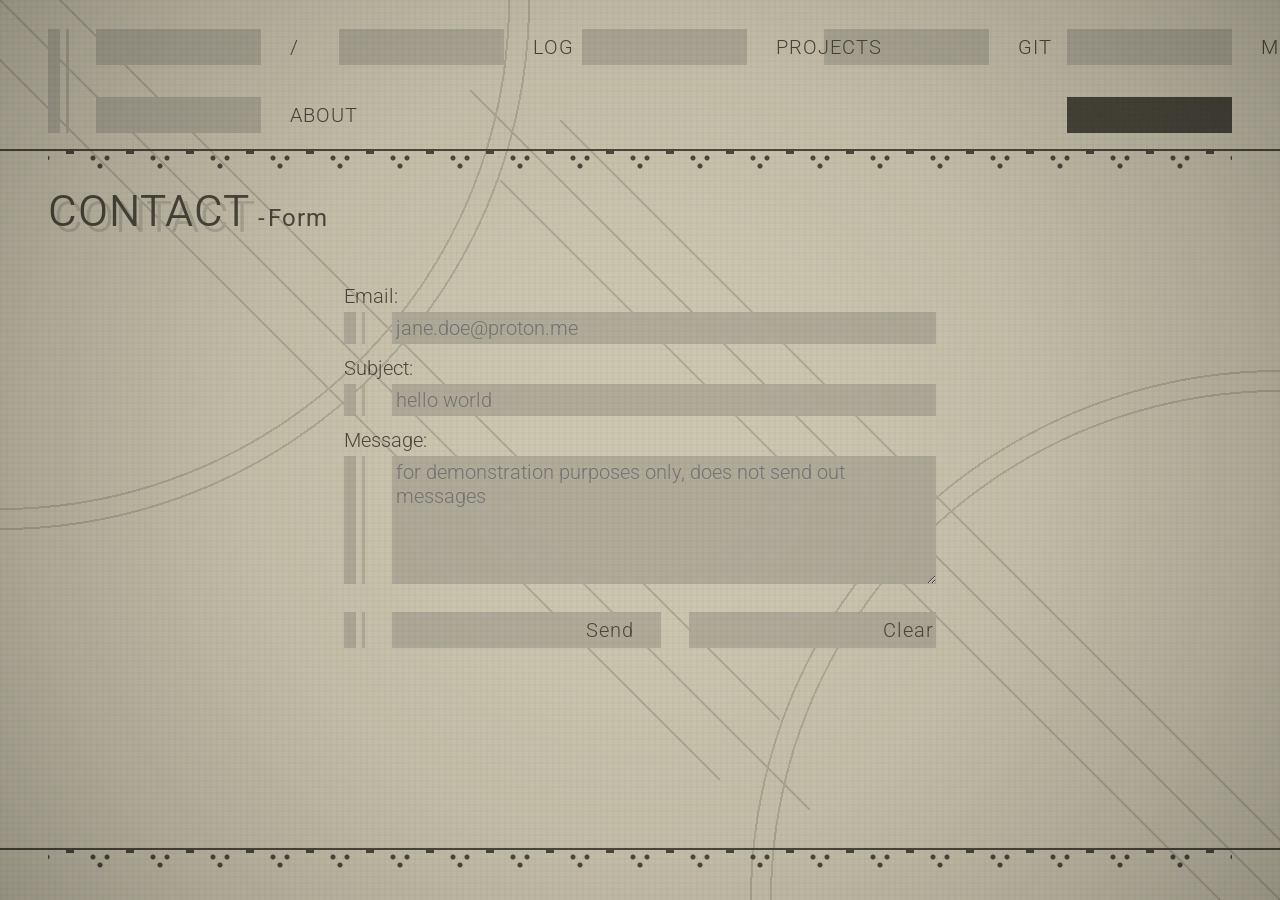
<file: contact.html>
<!DOCTYPE html>
<html lang="en">

<head>
    <meta charset="UTF-8">
    <meta name="author" content="Michael Wong">
    <meta name="description" content="CSS Practice Project">
    <meta name="viewport" content="width=device-width, initial-scale=1.0">
    <title>CSS Practice Project</title>
    <link rel="stylesheet" href="style.css" type="text/css">
    <link href="https://fonts.googleapis.com/icon?family=Material+Icons" rel="stylesheet">
</head>

<body>
    <header>
        <nav class="decorative-bar">
            <ul>
                <li><a href="./" class="fx clickable"><i class="material-icons">square</i>/</a></li>
                <li><a href="./log.html" class="fx clickable"><i class="material-icons">square</i>Log</a></li>
                <li><a href="./projects.html" class="fx clickable"><i class="material-icons">square</i>Projects</a></li>
                <li><a href="./git.html" class="fx clickable"><i class="material-icons">square</i>Git</a></li>
                <li><a href="./minigame.html" class="fx clickable"><i class="material-icons">square</i>Minigame</a></li>
                <li><a href="./about.html" class="fx clickable"><i class="material-icons">square</i>About</a></li>
                <li><a href="./contact.html" class="current-page clickable"><i class="material-icons">square</i>Contact</a></li>
            </ul>
        </nav>
    </header>
    <div class="decorative-rule-line">
        <div class="decorative-rule-dots"></div>
    </div>
    <main>
        <hgroup>
            <h1>Contact</h1>
            <p>Form</p>
        </hgroup>
        <form action="https://httpbin.org/post" method="post" class="contact-form">
            <div class="form-row"><label for="email">Email:</label>
                <div class="decorative-bar"><input type="text" id="email" name="email" placeholder="jane.doe@proton.me" required></div>
            </div>
            <div class="form-row"><label for="subject">Subject:</label>
                <div class="decorative-bar"><input type="text" id="subject" name="subject" placeholder="hello world" required></div>
            </div>
            <div class="form-row"><label for="message">Message:</label>
                <div class="decorative-bar"><textarea id="message" name="message" rows="5" col="15" placeholder="for demonstration purposes only, does not send out messages" required></textarea></div>
            </div>
            <div class="form-button-row">
                <div class="decorative-bar">
                    <button type="submit" class="fx clickable"><i class="material-icons">square</i> Send</button>
                </div>
                <button type="reset" class="fx clickable"><i class="material-icons">square</i> Clear</button>
            </div>
        </form>
    </main>
    <footer>
        <div class="decorative-rule-line">
            <div class="decorative-rule-dots"></div>
        </div>
    </footer>
</body>
</file>
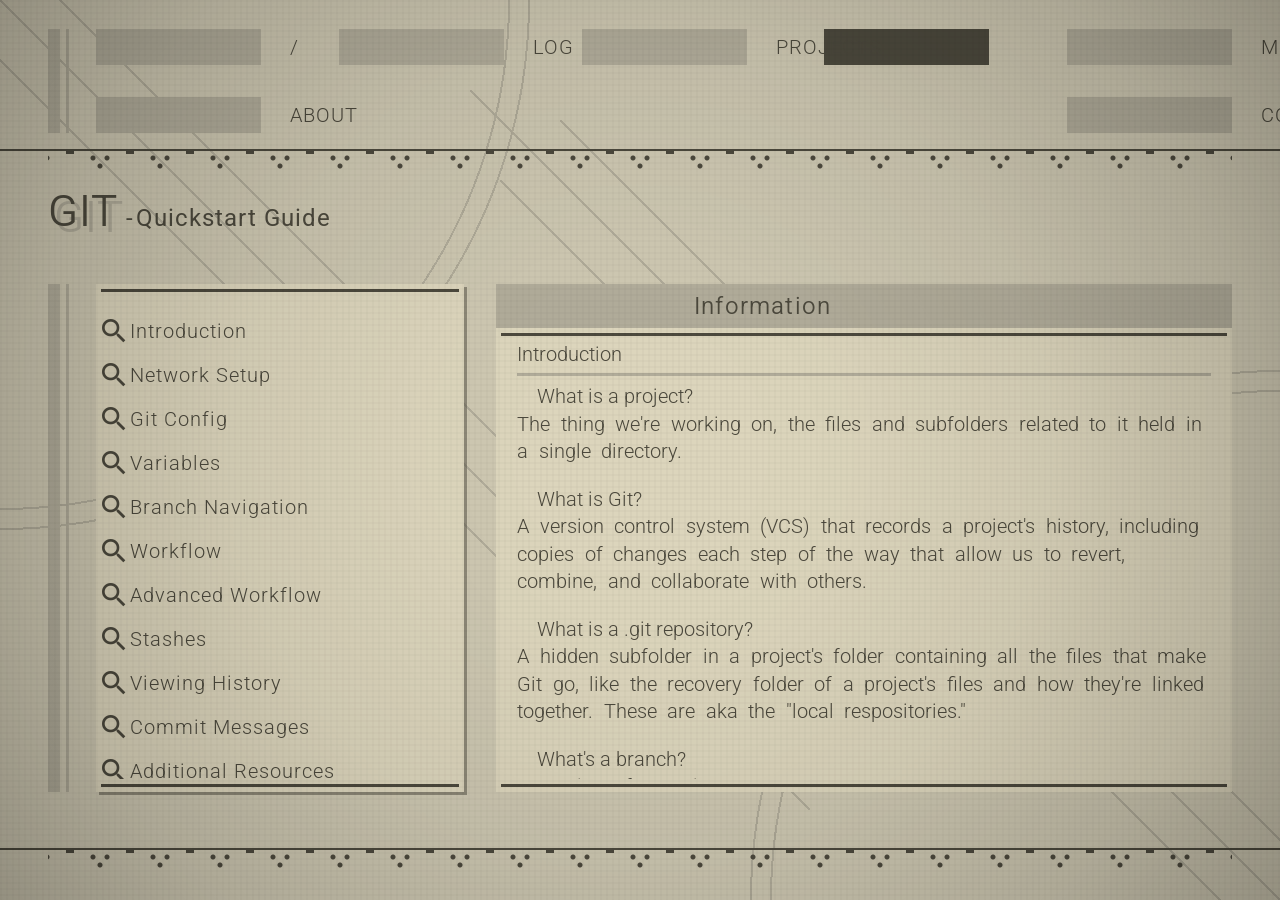
<file: git.html>
<!DOCTYPE html>
<html lang="en">

<head>
    <meta charset="UTF-8">
    <meta name="author" content="Michael Wong">
    <meta name="description" content="CSS Practice Project">
    <meta name="viewport" content="width=device-width, initial-scale=1.0">
    <title>CSS Practice Project</title>
    <link rel="stylesheet" href="style.css" type="text/css">
    <link href="https://fonts.googleapis.com/icon?family=Material+Icons" rel="stylesheet">
</head>

<body>
    <header>
        <nav class="decorative-bar">
            <ul>
                <li><a href="./" class="fx clickable"><i class="material-icons">square</i>/</a></li>
                <li><a href="./log.html" class="fx clickable"><i class="material-icons">square</i>Log</a></li>
                <li><a href="./projects.html" class="fx clickable"><i class="material-icons">square</i>Projects</a></li>
                <li><a href="./git.html" class="current-page clickable"><i class="material-icons">square</i>Git</a></li>
                <li><a href="./minigame.html" class="fx clickable"><i class="material-icons">square</i>Minigame</a></li>
                <li><a href="./about.html" class="fx clickable"><i class="material-icons">square</i>About</a></li>
                <li><a href="./contact.html" class="fx clickable"><i class="material-icons">square</i>Contact</a></li>
            </ul>
        </nav>
    </header>
    <div class="decorative-rule-line">
        <div class="decorative-rule-dots"></div>
    </div>
    <main>
        <hgroup>
            <h1>Git</h1>
            <p>Quickstart Guide</p>
        </hgroup>
        <div class="column-layout-one-two decorative-bar">
            <section class="column-left column-shadow content-frame">
                <ul class="content-list">
                    <li><a href="#intro" class="fx clickable"><i class="material-icons">search</i> Introduction</a></li>
                    <li><a href="#network" class="fx clickable"><i class="material-icons">search</i> Network Setup</a></li>
                    <li><a href="#config" class="fx clickable"><i class="material-icons">search</i> Git Config</a></li>
                    <li><a href="#variables" class="fx clickable"><i class="material-icons">search</i> Variables</a></li>
                    <li><a href="#navigation" class="fx clickable"><i class="material-icons">search</i> Branch Navigation</a></li>
                    <li><a href="#workflow" class="fx clickable"><i class="material-icons">search</i> Workflow</a></li>
                    <li><a href="#advworkflow" class="fx clickable"><i class="material-icons">search</i> Advanced Workflow</a></li>
                    <li><a href="#stash" class="fx clickable"><i class="material-icons">search</i> Stashes</a></li>
                    <li><a href="#history" class="fx clickable"><i class="material-icons">search</i> Viewing History</a></li>
                    <li><a href="#commits" class="fx clickable"><i class="material-icons">search</i> Commit Messages</a></li>
                    <li><a href="#resources" class="fx clickable"><i class="material-icons">search</i> Additional Resources</a></li>
                </ul>
            </section>
            <section class="column-right">
                <div class="content-title-bar">
                    <i class="material-icons">square</i>
                    <h2>Information</h2>
                </div>
                <div class="content-frame">
                    <div class="content">
                        <article>
                            <h3 id="intro">Introduction</h3>
                            <dl>
                                <dt>What is a project?</dt>
                                <dd>The thing we're working on, the files and subfolders related to it held in a single directory.</dd>
                                <dt>What is Git?</dt>
                                <dd>A version control system (VCS) that records a project's history, including copies of changes each step of the way that allow us to revert, combine, and collaborate with others.</dd>
                                <dt>What is a .git repository?</dt>
                                <dd>A hidden subfolder in a project's folder containing all the files that make Git go, like the recovery folder of a project's files and how they're linked together. These are aka the "local respositories."</dd>
                                <dt>What's a branch?</dt>
                                <dd>A version of a project.</dd>
                                <dt>What's a commit?</dt>
                                <dd>A version of a branch, like a save point in the project.</dd>
                                <dt>What are the 4 different states of a file?</dt>
                                <dd>
                                    <ul>
                                        <li>Committed - These files are part of the current commit ("save point") of the current branch ("project version").</li>
                                        <li>Staged - These files are ready to be added to the next commit of the current branch.</li>
                                        <li>Edited - These files have been saved with edits on the computer but need to be restaged for the edits to be included in the next commit.</li>
                                        <li>Untracked - These files are ignored and will be removed from the next commits.</li>
                                    </ul>
                                </dd>
                                <dt>What is the working directory?</dt>
                                <dd>The project folder, who content change based on the commit we're looking at.</dd>
                                <dt>What is branching?</dt>
                                <dd>Making a copy of a branch from its very beginning, all the way up to a specific commit (the "base"). This way, we can work on a feature without touching the main branch.</dd>
                                <dt>What is merging?</dt>
                                <dd>Taking changes from another branch and combining them into the branch we're currently on. This way, we can update a branch only when something on the other branch is ready.</dd>
                                <dt>What is rebasing?</dt>
                                <dd>Changing the commit that we originally branched from to another one. This way, we can update our branch with changes on the other branch without twisting merges.</dd>
                                <dt>What is Github?</dt>
                                <dd>A cloud service for remote repositories, where we can backup our local repositories. Services like this (Github, GitLab, Bitbucket, etc.) also allow us to backup our work and collaborate with others on the same projects at the same time.</dd>
                                <dt>What is fetching?</dt>
                                <dd>Downloading a remote branch to update the branch, but don't update any files by merging any changes. This allows us to see if there are any changes first without affecting our files, so we can decide which and if we want to merge later.</dd>
                                <dt>What is pulling?</dt>
                                <dd>Fetching, but merge all changes. If there are conflicts between local's edits and remote's changes, immediately start the process of resolving them one by one.</dd>
                                <dt>What is pushing?</dt>
                                <dd>Uploading from local to remote and update remote.</dd>
                                <dt>What is a pull request?</dt>
                                <dd>A request to pull changes into a branch on the remote repository, or "please pull my changes into your branch." They're similar to how we implicitly allow pulls from remote branches into our local branches.</dd>
                                <dt>What is a fork?</dt>
                                <dd>A remote repository that's a replica of a different remote repository. Different owners but same structure, they allow merging between forks (i.e., pulls and pull requests).</dd>
                            </dl>
                        </article>
                        <article>
                            <h3 id="network">Network Setup</h3>
                            <dl>
                                <dt><code>ssh-keygen -t ed25519</code></dt>
                                <dd>Generate an SSH key pair of type ed25519. This asymmetric encryption allows you to securely communicate with GitHub.</dd>
                                <dt><code>cat ~/.ssh/id_ed25519.pub</code></dt>
                                <dd>Print the public key <code>id_ed25519.pub</code>, if it exists.</dd>
                                <dt><code>ls ~/.ssh/id_ed25519</code></dt>
                                <dd>List the private key <code>id_ed25519</code>, if it exists. You don't need to know what it is, just that it should be there. Anyone who gets a hold of this has full access to anything that trust it via the public key, so keep it secret.</dd>
                                <dt><code>ssh -T -p 22 git@github.com</code></dt>
                                <dd>Test if SSH can connect to github via port 22, the default port for SSH</dd>
                                <dt><code>ssh -T -p 443 git@ssh.github.com</code></dt>
                                <dd>Test if SSH can connect to github via port 443, the default port for HTTPS (for when port 22 is blocked, common on public wifi networks)</dd>
                                <dt><code>~/.ssh/config</code></dt>
                                <dd>file for assigning default ports used to connect with hosts</dd>
                            </dl>
                        </article>
                        <article>
                            <h3 id="config">Git Config</h3>
                            <dl>
                                <dt><code>git init</code></dt>
                                <dd>initalize a local git repository in the current directory</dd>
                                <dt><code>~/.gitconfig</code></dt>
                                <dd>user-level file storing the git config settings below:</dd>
                                <dt><code>git config --global user.name <em>name</em></code></dt>
                                <dd>set the default name for the user on commits to <code><em>name</em></code></dd>
                                <dt><code>git config --global user.email <em>email</em></code></dt>
                                <dd>set the default email for the user on commits to <code><em>email</em></code></dd>
                                <dt><code>git config --global init.defaultBranch <em>main</em></code></dt>
                                <dd>set the default name of new git projects to <code><em>main</em></code></dd>
                                <dt><code>~/.gitignore_global</code></dt>
                                <dd>file used to store the names of files to exclude from the repository
                                    <ul>
                                        <li>(MacOS) <code>echo <em>.DS_Store</em> >> ~/.gitignore_global</code> will write <code><em>.DS_Store</em></code> to the file</li>
                                        <li>(Windows) <code>echo <em>Thumbs.db</em> >> ~/.gitignore_global</code> will write <code><em>Thumbs.db</em></code> to the file</li>
                                    </ul>
                                </dd>
                                <dt><code>git config --global core.excludesfile <em>~/.gitignore_global</em></code></dt>
                                <dd>exclude <code><em>~/.gitignore_global</em></code> and files listed within it from being tracked</dd>
                                <dt><code>git config --global core.editor "<em>code --wait</em>"</code></dt>
                                <dd>set the default text editor to VS Code</dd>
                                <dt><code>git remote add <em>alias</em> <em>remoteurl</em></code></dt>
                                <dd>start tracking <code><em>remoteurl</em></code> named <code><em>alias</em></code> as a remote repository for the local repo</dd>
                                <dt><code>git remote remove <em>alias</em></code></dt>
                                <dd>stop tracking <code><em>alias</em></code> as a remote repo for the local repo</dd>
                                <dt><code>git remote</code></dt>
                                <dd>list the aliases of the remote repos tracked by the local repo (add <code>-v</code> for <code>--verbose</code> to list URLs with aliases)</dd>
                            </dl>
                        </article>
                        <article>
                            <h3 id="variables">Variables</h3>
                            <dl>
                                <dt>commit IDs</dt>
                                <dd>a 40-digit hexadecimal value, but can be referenced using any number of digits (usually 7) as long as they are unambiguous</dd>
                                <dt><code>HEAD</code></dt>
                                <dd>pointer to the current commit, switches the files available in the working directory</dd>
                                <dt><code>HEAD~n</code></dt>
                                <dd>pointer to the nth previous commit of the current branch</dd>
                                <dt>"detached head"</dt>
                                <dd>warning, <code>HEAD</code> points to a commit that isn't a branch tip, some actions are restricted from this location</dd>
                                <dt>branch name</dt>
                                <dd>an alias for the branch tip, its most recent commit</dd>
                                <dt>remote repository name</dt>
                                <dd>an alias for the remote repo's URL, does not have to match the repo's actual name</dd>
                                <dt>"remotealias/remotebranch"</dt>
                                <dd>the fetched copy of the remote alias and remote branch</dd>
                                <dt>"origin"</dt>
                                <dd>often the alias given to the remote repository</dd>
                                <dt>"main"</dt>
                                <dd>often the name of the main branch, synonymous with and previously known as the "master" branch</dd>
                            </dl>
                        </article>
                        <article>
                            <h3 id="navigation">Branch Navigation</h3>
                            <dl>
                                <dt><code>git switch <em>branchname/commitid</em></code></dt>
                                <dd>move <code>HEAD</code> to <code><em>branchname</em></code>'s tip or to a specific <em>commitid</em></code></code></dd>

                                <dt><code>git switch -c <em>branchname</em></code></dt>
                                <dd>create a branch called <code><em>branchname</em></code> and switch <code>HEAD</code> to it (edited files both staged and not yet staged will follow <code>HEAD</code> to the new branch)</dd>

                                <dt><code>git branch</code></dt>
                                <dd>show list of local branches</dd>

                                <dt><code>git branch -r</code></dt>
                                <dd>show list of remote branches (<code>-r</code> for <code>--remote</code>)</dd>

                                <dt><code>git branch --all</code></dt>
                                <dd>show list of all branches, local and remote</dd>

                                <dt><code>git branch <em>branchname</em></code></dt>
                                <dd>create a branch called <code><em>branchname</em></code>, but do not switch to it</dd>

                                <dt><code>git branch -d <em>branchname</em></code></dt>
                                <dd>delete <code><em>branchname</em></code> (<code>-d</code> for <code>--delete</code>)</dd>

                                <dt><code>git branch -D <em>branchname</em></code></dt>
                                <dd>delete <code><em>branchname</em></code> even if it has unmerged changes (<code>-D</code> for <code>--delete --force</code>)</dd>

                                <dt><code>git branch -u <em>remotealias</em>/<em>remotebranch</em></code></dt>
                                <dd>set the default <code><em>remotealias</em></code> and <code><em>remotebranch</em></code> for the current branch, <code>-u</code> short for <code>--set-upstream-to=<em>repoalias</em>/<em>remotebranch</em></code></dd>

                                <dt><code>git branch -u <em>remotealias</em>/<em>remotebranch</em> <em>branchname</em></code></dt>
                                <dd>set the default <code><em>remotealias</em></code> and <code><em>remotebranch</em></code> for <code><em>branchname</em></code></dd>

                                <dt><code>git reset <em>commitid</em></code></dt>
                                <dd>
                                    move <code>HEAD</code> to <code><em>commitid</em></code> or <code><em>HEAD~n</em></code> and erase commit history after that point, the most up to date changes made so far are retained but unstaged (this is the default <code>--mixed</code> behavior)
                                    <ul>
                                        <li><code>git reset --soft <em>commitid</em></code>: move <code>HEAD</code> to <code><em>commitid</em></code> and staged the most up to date changes</li>
                                        <li><code>git reset --hard <em>commitid</em></code>: move <code>HEAD</code> to <code><em>commitid</em></code> and discard all changes made after it</li>
                                        <li><code>git reset</code> can break repositories, do not use on shared repos unless you know what you're doing</li>
                                        <li>if you mess up, use <code>git reflog</code> to find a <code><em>HEAD@{n}</em></code> to reset back to in the same way</li>
                                    </ul>
                                </dd>
                            </dl>
                        </article>
                        <article>
                            <h3 id="workflow">Workflow</h3>
                            <dl>
                                <dt><code>git add <em>file</em></code></dt>
                                <dd>add <code><em>file</em></code> that has been edited to the staging area (and start tracking it if not already)</dd>

                                <dt><code>git add .</code></dt>
                                <dd>add all files to the staging area (and start tracking it if not already)</dd>

                                <dt><code>git rm --cached <em>file</em></code></dt>
                                <dd>stop tracking <code><em>file</em></code></dd>

                                <dt><code>git rm <em>file</em></code></dt>
                                <dd>delete <code><em>file</em></code></dd>

                                <dt><code>git restore <em>file</em></code></dt>
                                <dd>restore <code><em>file</em></code> to its original commit state (undo edits)</dd>

                                <dt><code>git restore --staged <em>file</em></code></dt>
                                <dd>remove <code><em>file</em></code> from the staging area (keep edits)</dd>

                                <dt><code>git restore --source=<em>commitid</em> <em>file</em></code></dt>
                                <dd>restore <code><em>file</em></code> from <code><em>commitid</em></code> (edit and unstaged)</dd>

                                <dt><code>git revert <em>commitid</em></code></dt>
                                <dd> make a new commit that undoes the changes made in <code><em>commitid</em></code> or range <code><em>commitid</em>...<em>commitid</em></code></dd>

                                <dt><code>git commit</code></dt>
                                <dd>open text editor for commit message, save and exit to commit staged files</dd>

                                <dt><code>git commit -a</code></dt>
                                <dd>open text editor for commit message, save and exit to commit staged files after automatically staging tracked files</dd>

                                <dt><code>git commit --amend</code></dt>
                                <dd>replace the commit with a new commit (new commit ID as well)</dd>

                                <dt><code>git diff <em>commitid0</em> <em>commitid1</em></code></dt>
                                <dd>show difference between <code><em>commitid0</em></code> and <code><em>commitid1</em></code></dd>

                                <dt><code>git push</code></dt>
                                <dd>upload the current branch's new commits to the default remote repo's branch</dd>

                                <dt><code>git push <em>remotealias</em> <em>remotebranch</em></code></dt>
                                <dd>upload the current branch's new commits to <code><em>remotealias</em></code>'s <code><em>remotebranch</em></code> if they haven't already been set to default by <code>git branch -u <em>remotealias</em>/<em>remoterepo</em> <em>branchname</em></code>,</dd>

                                <dt><code>git push --force-with-lease</code></dt>
                                <dd>update the remote branch with the local branch if it hasn't changed since the last fetched, only required why your local's history doesn't move forward from remote's history</dd>

                                <dt><code>git push --force</code></dt>
                                <dd>update the remote branch with the local branch while overwriting any changes</dd>

                                <dt><code>git fetch</code></dt>
                                <dd>download commits on the default remote repo, but don't merge anything</dd>

                                <dt><code>git fetch <em>remotealias</em></code></dt>
                                <dd>download commits on <code><em>remotealias</em></code>, but don't merge</dd>

                                <dt><code>git fetch <em>remotealias</em> <em>remotebranch</em></code></dt>
                                <dd>download commits on <code><em>remotebranch</em></code> of <code><em>remotealias</em></code>, but don't merge</dd>

                                <dt><code>git pull</code></dt>
                                <dd>download commits on the default remote repo and merge, similar syntax as <code>git fetch</code> (<code>--merge</code> is the default unless changed in <code>~/.gitconfig</code>, add <code>--rebase</code> to the file to rebase instead)</dd>

                                <dt><code>git merge <em>branchname</em></code></dt>
                                <dd>merge a local <code><em>branchname</em></code> into the current branch (merging, and merging by pulling, creates a new commit)</dd>

                                <dt><code>git merge <em>remotealias</em>/<em>remotebranch</em></code></dt>
                                <dd>merge <code><em>remotebranch</em></code> of <code><em>remotealias</em></code> into current branch (this is the fetched copy of <code>remotebranch</code>, not the same as <code>git pull</code> that downloads the newest commit before merging)</dd>
                            </dl>
                        </article>
                        <article>
                            <h3 id="advworkflow">Advanced Workflow</h3>
                            <dl>
                                <dt><code>git add -p</code></dt>
                                <dd>interactive staging: stage chunks of changes at a time that can be committed separately, enter <code>?</code> and <code>q</code> to quit early
                                <dt><code>git rebase <em>remotealias</em>/<em>remotebranch</em></code></dt>
                                <dd>rebasing: if fetched, start rebasing the current branch to <code><em>remotebranch</em></code> of <code><em>remotealias</em></code>
                                <dt><code>git rebase --interactive <em>commitid</em></code></dt>
                                <dd>squashing: start interactive rebase onto <code><em>commitid</em></code> <br>Select action for commits between HEAD and <code><em>commitid</em></code>
                                <dt><code>git cherry-pick <em>commitid</em></code></dt>
                                <dd>cherry-picking: merge <code><em>commitid</em></code> onto the current branch</dd>
                            </dl>
                        </article>
                        <article id="stash">
                            <h3>Stashes</h3>
                            <dl>
                                <dt><code>git stash</code></dt>
                                <dd>create a snapshots of the current changes</dd>
                                <dt><code>git stash save <em>type: description</em></code></dt>
                                <dd>create a stash with the message <code><em>type: description</em></code></dd>
                                <dt><code>git stash list</code></dt>
                                <dd>list all stashes</dd>
                                <dt><code>git stash apply stash@{n}</code></dt>
                                <dd>apply changes from the nth stash</dd>
                                <dt><code>git stash pop stash@{n}</code></dt>
                                <dd>apply changes from the nth stash and remove it from the stash list</dd>
                                <dt><code>git stash drop stash@{n}</code></dt>
                                <dd>remove the nth stash from the stash list</dd>
                                <dt><code>git stash clear</code></dt>
                                <dd>remove all stashes</dd>
                            </dl>
                        </article>
                        <article>
                            <h3 id="history">Viewing History</h3>
                            <dl>
                                <dt><code>git status</code></dt>
                                <dd>show changes since the previous commit</dd>
                                <dt><code>git log</code></dt>
                                <dd>show commit history for the current branch, flags below can be combined:
                                    <ul>
                                        <li><code>--all</code> : include all branches</li>
                                        <li><code>--graph</code> : include the commit tree</li>
                                        <li><code>--oneline</code> : limits details to one line per commit</li>
                                    </ul>
                                </dd>
                                <dt><code>git reflog</code></dt>
                                <dd>show history of head pointer movements made on the current repository, commit IDs ordered by most recent and can be used to revert git reset</dd>
                            </dl>
                        </article>
                        <article>
                            <h3 id="commits">Commit Messages</h3>
                            <dl>
                                <dt>What are atomic commits?</dt>
                                <dd>
                                    <ul>
                                        <li>The practice of creating one commit per logical change. Don't do any extra work like styling or refactoring. If it doesn't need to be touched for the task at hand, leave it for a separate commit.</li>
                                        <li>It keeps history easy to read, review, and revert if needed.</li>
                                        <li>Can lead to enormous commit history, but is easily managed with branching and squashing (interactive rebasing).</li>
                                    </ul>
                                </dd>
                                <dt><code><em>type</em>(<em>scope</em>): <em>subject</em></code></dt>
                                <dd>or</dd>
                                <dt><code>
                                        <em>type</em>(<em>scope</em>): <em>subject</em><br>
                                        BLANK LINE<br>
                                        <em>body</em><br>
                                        BLANK LINE<br>
                                        <em>footer</em>
                                    </code></dt><br>
                                <dt>The <code><em>type</em></code> should be...</dt>
                                <dd>
                                    <ul>
                                        <li><code>build</code>: updating tools and libraries</li>
                                        <li><code>chore</code>: updating dependencies</li>
                                        <li><code>ci</code>: updating automation</li>
                                        <li><code>docs</code>: updating documentation, no code</li>
                                        <li><code>feat</code>: updating features</li>
                                        <li><code>fix</code>: fixing bugs</li>
                                        <li><code>perf</code>: performance improvements</li>
                                        <li><code>refactor</code>: cleaning up code</li>
                                        <li><code>revert</code>: <code><em>original commit message</em></code></li>
                                        <li><code>style</code>: formatting code</li>
                                        <li><code>test</code>: updating tests</li>
                                    </ul>
                                </dd>
                                <dt>The <code><em>scope</em></code> is optional, one word that specifies what the commit relates to.</dt><br>
                                <dt>The <code><em>subject</em></code> should...</dt>
                                <dd>
                                    <ul>
                                        <li>be written in the imperative mood (a command or instruction)</li>
                                        <li>not be capitalized (e.g. “add dark mode ui”)</li>
                                        <li>not end with a period</li>
                                        <li>be no more than 70 characters wide</li>
                                    </ul>
                                </dd>
                                <dt>The <code><em>body</em></code> should...</dt>
                                <dd>
                                    <ul>
                                        <li>be written in the present tense</li>
                                        <li>be exactly: <code>This reverts commit <em>hash</em></code> if the commit is a revert</li>
                                        <li>be should be no more than 100 characters wide</li>
                                    </ul>
                                </dd>
                                <dt>The <code><em>footer</em></code> should...</dt>
                                <dd>
                                    <ul>
                                        <li>be used when a commit introduces changes that may break existing code</li>
                                        <li>start with <code>BREAKING CHANGE:</code> and explain why the change is not backwards compatible</li>
                                        <li>when present, the commit message type must be written as <code><em>type</em>!</code> instead of <code><em>type</em></code></li>
                                    </ul>
                                </dd>
                            </dl>
                        </article>
                        <article id="resources">
                            <h3>Additional Resources</h3>
                            <ul>
                                <li><em>Article:</em> <a href="https://www.theodinproject.com/lessons/foundations-command-line-basics" rel="noopener noreferrer" target="_blank">Command Line Basics</a> (theodinproject)</li>
                                <li><em>Article:</em> <a href="https://www.theodinproject.com/lessons/foundations-setting-up-git" rel="noopener noreferrer" target="_blank">Setting up Git</a> (theodinproject)</li>
                                <li><em>Article:</em> <a href="https://www.theodinproject.com/lessons/foundations-introduction-to-git" rel="noopener noreferrer" target="_blank">Introduction to Git</a> (theodinproject)</li>
                                <li><em>Article:</em> <a href="https://www.theodinproject.com/lessons/foundations-git-basics" rel="noopener noreferrer" target="_blank">Git Basics</a> (theodinproject)</li>
                                <li><em>Video:</em> <a href="https://www.youtube.com/watch?v=e9lnsKot_SQ" rel="noopener noreferrer" target="_blank">How Git Works: Explained in 4 Minutes</a> (bytebytego)</li>
                                <li><em>Video:</em> <a href="https://www.youtube.com/watch?v=mAFoROnOfHs" rel="noopener noreferrer" target="_blank">Git &amp; GitHub Crash Course for Beginners</a> (freeCodeCamp &amp; LogicBase Labs)</li>
                                <li><em>Video:</em> <a href="https://www.youtube.com/watch?v=0chZFIZLR_0" rel="noopener noreferrer" target="_blank">Git MERGE vs REBASE: Everything You Need to Know</a> (bytebytego)</li>
                                <li><em>Video:</em> <a href="https://www.youtube.com/watch?v=DkWDHzmMvyg" rel="noopener noreferrer" target="_blank">git rebase - Why, When &amp; How to fix conflicts</a> (philomatics)</li>
                                <li><em>Video:</em> <a href="https://www.youtube.com/watch?v=42392W7SgnE" rel="noopener noreferrer" target="_blank">git interactive rebase - Undo, Edit &amp; Squash git commits with a single command</a> (philomatics)</li>
                                <li><em>Video:</em> <a href="https://www.youtube.com/watch?v=blbzIgM-aOU" rel="noopener noreferrer" target="_blank">The BEST git command you've never heard of | GIT ADD PATCH</a> (typecraft)</li>
                                <li><em>Video:</em> <a href="https://www.youtube.com/watch?v=WPCxtFkLa7g" rel="noopener noreferrer" target="_blank">Never* use git cherry-pick</a> (philomatics)</li>
                                <li><em>Manual:</em> <a href="https://git-scm.com/book/en/v2/Getting-Started-About-Version-Control" rel="noopener noreferrer" target="_blank">Getting Started - About Version Control</a> (git)</li>
                                <li><em>Manual:</em> <a href="https://git-scm.com/cheat-sheet" rel="noopener noreferrer" target="_blank">Git Cheat Sheet</a> (git)</li>
                                <li><em>Article:</em> <a href="https://docs.github.com/en/get-started/writing-on-github/getting-started-with-writing-and-formatting-on-github/basic-writing-and-formatting-syntax" rel="noopener noreferrer" target="_blank">Basic writing and formatting syntax</a> (GitHub)</li>
                                <li><em>Article:</em> <a href="https://www.conventionalcommits.org/en/v1.0.0/" rel="noopener noreferrer" target="_blank">A specification for adding human and machine readable meaning to commit messages</a> (conventionalcommits.org)</li>
                                <li><em>Article:</em> <a href="https://github.com/conventional-changelog/commitlint/tree/master/%40commitlint/config-conventional" rel="noopener noreferrer" target="_blank">commitlint</a> (escapedcat)</li>
                            </ul>
                        </article>
                    </div>
                </div>
            </section>
        </div>
    </main>
    <footer>
        <div class="decorative-rule-line">
            <div class="decorative-rule-dots"></div>
        </div>
    </footer>
</body>
</file>
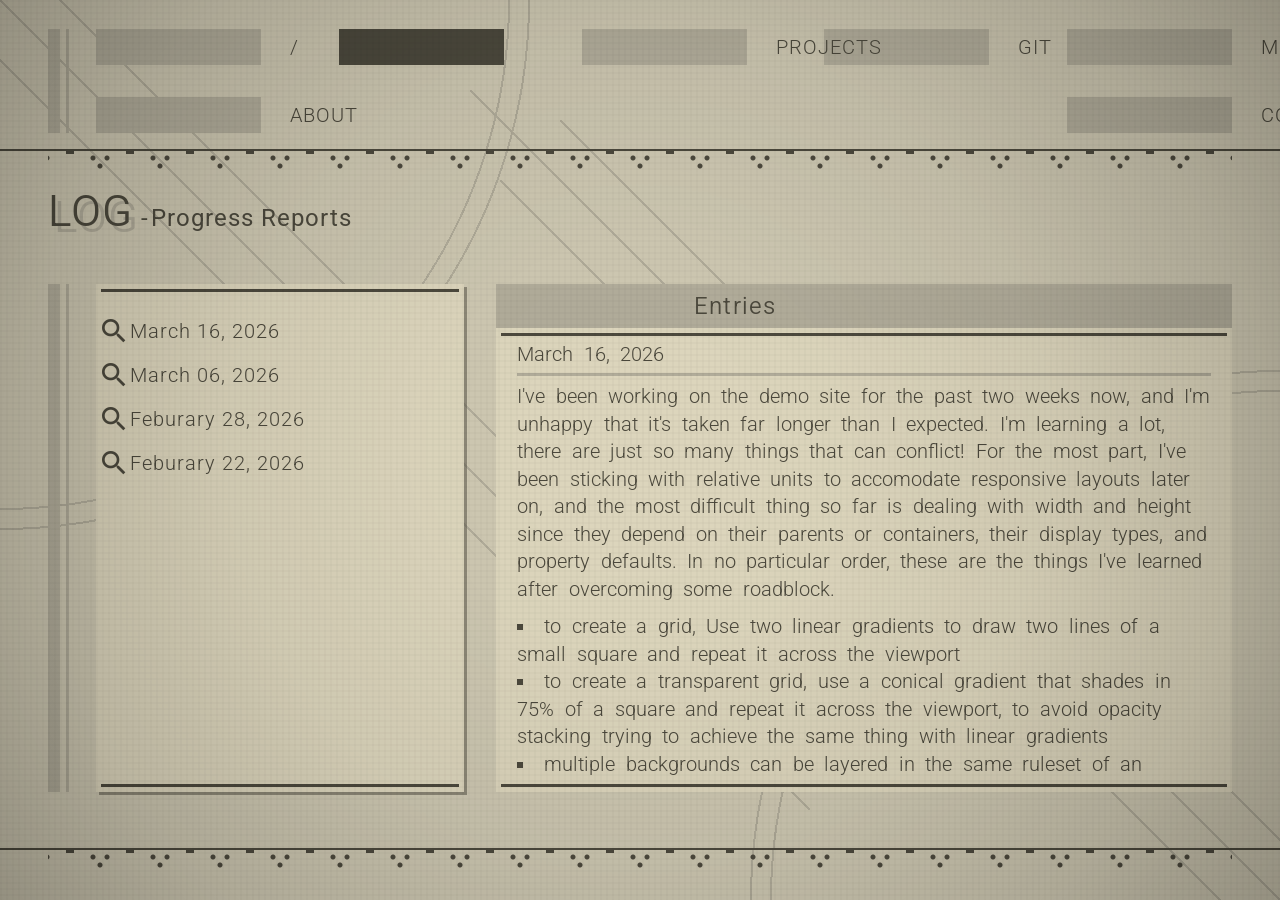
<file: log.html>
<!DOCTYPE html>
<html lang="en">

<head>
    <meta charset="UTF-8">
    <meta name="author" content="Michael Wong">
    <meta name="description" content="CSS Practice Project">
    <meta name="viewport" content="width=device-width, initial-scale=1.0">
    <title>CSS Practice Project</title>
    <link rel="stylesheet" href="style.css" type="text/css">
    <link href="https://fonts.googleapis.com/icon?family=Material+Icons" rel="stylesheet">
</head>

<body>
    <header>
        <nav class="decorative-bar">
            <ul>
                <li><a href="./" class="fx clickable"><i class="material-icons">square</i>/</a></li>
                <li><a href="./log.html" class="current-page clickable"><i class="material-icons">square</i>Log</a></li>
                <li><a href="./projects.html" class="fx clickable"><i class="material-icons">square</i>Projects</a></li>
                <li><a href="./git.html" class="fx clickable"><i class="material-icons">square</i>Git</a></li>
                <li><a href="./minigame.html" class="fx clickable"><i class="material-icons">square</i>Minigame</a></li>
                <li><a href="./about.html" class="fx clickable"><i class="material-icons">square</i>About</a></li>
                <li><a href="./contact.html" class="fx clickable"><i class="material-icons">square</i>Contact</a></li>
            </ul>
        </nav>
    </header>
    <div class="decorative-rule-line">
        <div class="decorative-rule-dots"></div>
    </div>
    <main>
        <hgroup>
            <h1>Log</h1>
            <p>Progress Reports</p>
        </hgroup>
        <div class="column-layout-one-two decorative-bar">
            <section class="column-left column-shadow content-frame">
                <ul class="content-list">
                    <li><a href="#2026-03-16" class="fx clickable"><i class="material-icons">search</i><time datetime="2026-03-16">March 16, 2026</time></a></li>
                    <li><a href="#2026-03-06" class="fx clickable"><i class="material-icons">search</i><time datetime="2026-03-06">March 06, 2026</time></a></li>
                    <li><a href="#2026-02-28" class="fx clickable"><i class="material-icons">search</i><time datetime="2026-02-28">Feburary 28, 2026</time></a></li>
                    <li><a href="#2026-02-22" class="fx clickable"><i class="material-icons">search</i><time datetime="2026-02-22">Feburary 22, 2026</time></a></li>
                </ul>
            </section>
            <section class="column-right">
                <div class="content-title-bar">
                    <i class="material-icons">square</i>
                    <h2>Entries</h2>
                </div>
                <div class="content-frame">
                    <div class="content">
                        <article>
                            <h3 id="2026-03-16"><time datetime="2026-03-16">March 16, 2026</time></h3>
                            <p>I've been working on the demo site for the past two weeks now, and I'm unhappy that it's taken far longer than I expected. I'm learning a lot, there are just so many things that can conflict! For the most part, I've been sticking with relative units to accomodate responsive layouts later on, and the most difficult thing so far is dealing with width and height since they depend on their parents or containers, their display types, and property defaults. In no particular order, these are the things I've learned after overcoming some roadblock.</p>
                            <ul>
                                <li>to create a grid, Use two linear gradients to draw two lines of a small square and repeat it across the viewport</li>
                                <li>to create a transparent grid, use a conical gradient that shades in 75% of a square and repeat it across the viewport, to avoid opacity stacking trying to achieve the same thing with linear gradients</li>
                                <li>multiple backgrounds can be layered in the same ruleset of an element</li>
                                <li><code>::before</code> and <code>::after</code> are useful for grouping decorative styles or parts of styles shared by an element, requires <code>content:""</code></li>
                                <li>color values can be stored and then combined with an alpha value using a function</li>
                                <li><code>position:relative</code> allows it to be transformed from its position in normal flow</li>
                                <li><code>position:absolute</code> is relative to its nearest ancestor who isn't <code>position:static</code>, use top/right/bottom/left as offset to move itself visually away from default</li>
                                <li>backwards direction of reasoning: require a parent to be display flex or grid because of what I want to do to an element, versus making a container display flex or grid because of how I plan to layout its elements (maybe do this sparingly, feels like a bandaid, plan it out first)</li>
                                <li>wireframe a site first, otherwise designing from desktop-first approach could require a lot of overriding even when using relative units since it's hard to select the most sensible modular layout elements</li>
                                <li>accommodating margins for decorations on an element should be built into the decoration's class ruleset</li>
                                <li>use half-transparent background-colors or dashed borders to visualize area while arranging elements, consider outline instead of border for edge cases</li>
                                <li>replaced elements (elements replaced with content like <code>img</code>, <code>input</code>, <code>button</code> etc.) can't have <code>::before</code> or <code>::after</code> pseudo elements</li>
                                <li><code>flex-shrink:0</code> doesn't mean it can't shrink, it just won't shrink while distributing space relative to other sibling flex items, it'll still shrink if the container doesn't have enough size for the items</li>
                                <li>for swipe animations, make the linear gradient 200% + 1% larger so that the edge pixel can't be visible even with pixel rounding</li>
                                <li>% values are relative to the parent's parents and does not check higher ancenstors, <code>auto</code> is the default but commonly doesn't apply for height because of page stretching</li>
                                <li>for overflowing sections, beware that <code>flex:1</code> + <code>min-height:auto</code> (default) will allow the height of a container to be defined by its content, whereas <code>flex:1</code> + <code>min-height:0</code> will make it so that it still grows to fill the remaining space but won't grow to fit its content if its content is larger than the remaining space</li>
                                <li>for grids, <code>fr</code> are preferred to row height and column width percentages that rely on its containres width and height, and height is often undefined</li>
                                <li>for flex items, <code>flex-basis</code> overwrites </code>height</code> (for column flow) and <code>width</code> (for row flow)</li>
                                <li>flex and grid both have a <code>min-height</code> and <code>min-width</code> of <code>auto</code> by default, while block and inline are <code>0</code> by default and can shrink below content size</li>
                            </ul>
                            <p>I've also learned things like transitions, animations, pointer actions, clip paths, bezier curves, drawing geometric shapes, and many more, but nothing that was as interesting as the issues above. In hindsight, I wish I had known more about UI/UX design before getting in so deep. I'm excited to get started on learning javascript next.</p>
                        </article>
                        <article>
                            <h3 id="2026-03-06"><time datetime="2026-03-06">March 06, 2026</time></h3>
                            <p>For the past week, I've been learning CSS from Dave Gray (again), and once again I thought he did an amazing job introducing things in a way that made me comfortable with approaching problems with different solutions. It was definitely more dense than the prior HTML lesson and found myself referencing documentation from mdn_ a lot more. The parts I thought were the most difficult were flex, grid, and animations, so those were what I decided to focus on for my first project.</p>
                            <p>After completing the instructional part of the course, I tried to replicate the menu system of a game I used to play. I felt like it would require a significant amount of work using the tools that gave me the hardest time. I may not have known enough to build it with just what I learned in the course, but I knew enough to search for exactly what I needed to learn to do the job.</p>
                        </article>
                        <article>
                            <h3 id="2026-02-28"><time datetime="2026-02-28">Feburary 28, 2026</time></h3>
                            <p>For the past week, I've been learning HTML from Dave Gray. I think he did an amazing job teaching in a way that made me consider things that weren't obvious to me, like the importance of using semantic tags and ARIA.</p>
                            <p>For my first project, I decided to organize my git notes into a pure HTML page (tried to, there's a small amount of styling for legibility.)</p>
                            <p>The hardest part was going through and wrapping text in <code>&lt;code&gt;</code> and <code>&lt;dt&gt;</code> + <code>&lt;dd&gt;</code> tags. At first, I tried using <code>&lt;details&gt;</code> + <code>&lt;summary&gt;</code> blocks, but I thought there were so many commands to cover that needing to click on each one to reveal info would have made it less user-friendly.</p>
                        </article>
                        <article>
                            <h3 id="2026-02-22"><time datetime="2026-02-22">Feburary 22, 2026</time></h3>
                            <p>I've always thought that being able to collaborate with a team was just as important a skill as the actual work to be done. With that in mind, git and github were the first things I decided to learn before jumping back into coding.</p>
                            <p>I started with a very basic understanding through the relevant lessons in theodinproject's foundations course. It felt that they taught me enough to swim in the shallow end of the pool, but not enough to stay afloat in the deep end -- and after learning what I have this past week, I'm pretty glad they didn't teach it thoroughly right from the start. It feels like there's so much depth that, for someone who's not very familiar with using command line, a full course would feel less like being taught how to swim across a pool and more like being taught how to swim across an ocean, when I've never even touched water.</p>
                            <p>That said, it was a real struggle only knowing the things I learned there, not confident enough in doing much else. I knew how to set up repos and push/pull files, but what if I made a mistake? How could I undo changes? If everything gets put on record, wouldn't those undos get messy quickly? What are forks? Are they the same as branches? What's a pull request? Are there push requests? How would I work with other devs?</p>
                            <p>For the past few days, I've been learning more about git and github, and found that creating an index helped me solidify my understanding of things. There were two big breakthroughs:
                            <ul>
                                <li>Realizing that the staging area isn't actually located anywhere. This distinction allowed me to make the mental leap of reimagining git as operating on a set of labels rather than actually moving files around, for example, a working directory, staging area, and local repository (though files do still move between local and remote.)</li>
                                <li>Realizing that everything revolves around snapshots, aka commits, and that they're basically the only things ever being worked on. Everything else was just nagivating to which snapshot I wanted to work with. Even referencing a branch is often times just a reference to its most recent commit. Git commands started making a lot more sense after that.</li>
                            </ul>
                            </p>
                        </article>
                    </div>
                </div>
            </section>
        </div>
    </main>
    <footer>
        <div class="decorative-rule-line">
            <div class="decorative-rule-dots"></div>
        </div>
    </footer>
</body>
</file>
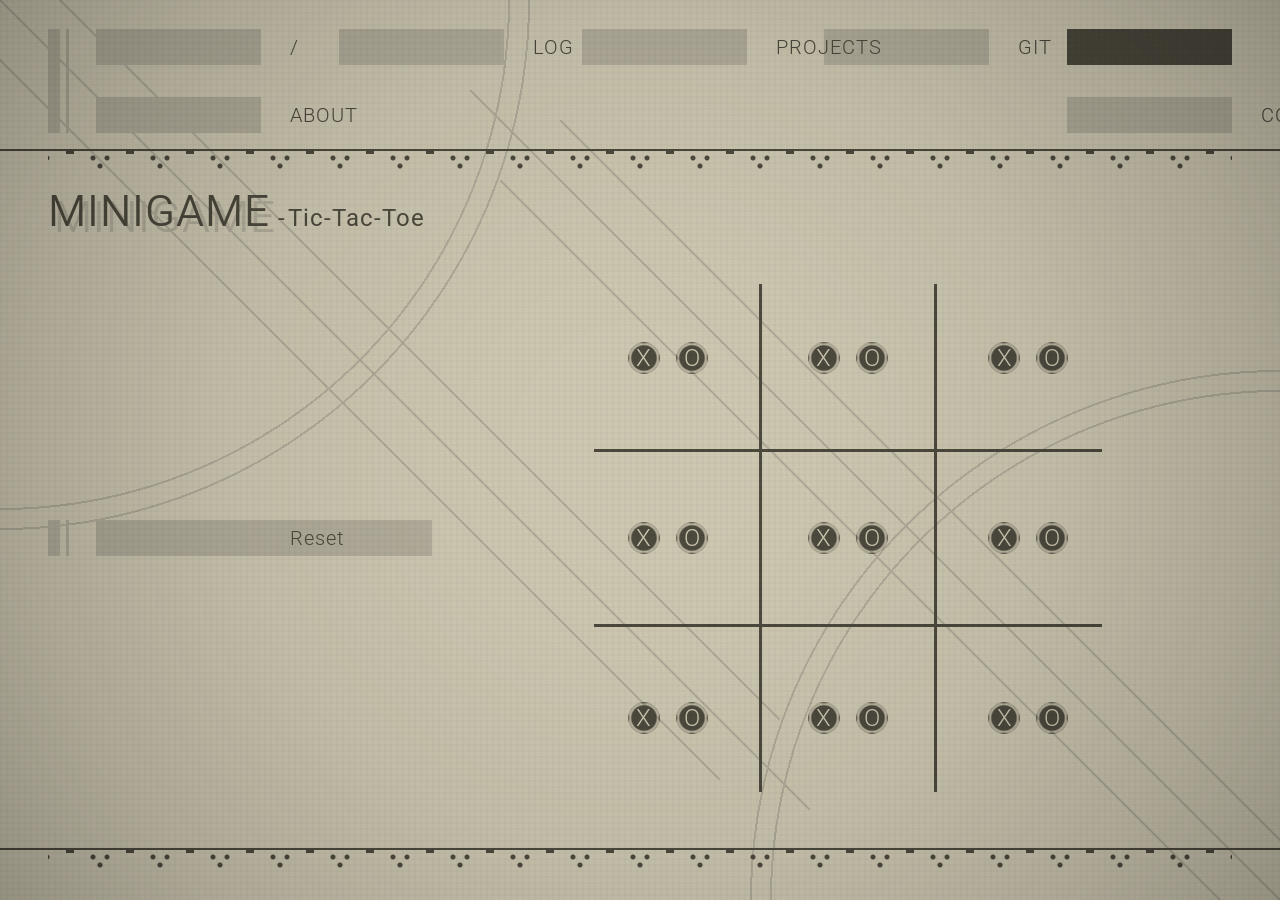
<file: minigame.html>
<!DOCTYPE html>
<html lang="en">

<head>
    <meta charset="UTF-8">
    <meta name="author" content="Michael Wong">
    <meta name="description" content="CSS Practice Project">
    <meta name="viewport" content="width=device-width, initial-scale=1.0">
    <title>CSS Practice Project</title>
    <link rel="stylesheet" href="style.css" type="text/css">
    <link href="https://fonts.googleapis.com/icon?family=Material+Icons" rel="stylesheet">
</head>

<body>
    <header>
        <nav class="decorative-bar">
            <ul>
                <li><a href="./" class="fx clickable"><i class="material-icons">square</i>/</a></li>
                <li><a href="./log.html" class="fx clickable"><i class="material-icons">square</i>Log</a></li>
                <li><a href="./projects.html" class="fx clickable"><i class="material-icons">square</i>Projects</a></li>
                <li><a href="./git.html" class="fx clickable"><i class="material-icons">square</i>Git</a></li>
                <li><a href="./minigame.html" class="current-page clickable"><i class="material-icons">square</i>Minigame</a></li>
                <li><a href="./about.html" class="fx clickable"><i class="material-icons">square</i>About</a></li>
                <li><a href="./contact.html" class="fx clickable"><i class="material-icons">square</i>Contact</a></li>
            </ul>
        </nav>
    </header>
    <div class="decorative-rule-line">
        <div class="decorative-rule-dots"></div>
    </div>
    <main>
        <hgroup>
            <h1>Minigame</h1>
            <p>Tic-Tac-Toe</p>
        </hgroup>
        <form action="" class="tictactoe">
            <div class="controls decorative-bar">
                <button type="reset" class="fx clickable"><i class="material-icons">square</i> Reset</button>
            </div>
            <div class="game board">
                <div class="square">
                    <input type="checkbox" id="1-1" name="shape"><label for="1-1">X</label>
                    <input type="checkbox" id="1-2" name="shape"><label for="1-2">O</label>
                </div>
                <div class="square">
                    <input type="checkbox" id="2-1" name="shape"><label for="2-1">X</label>
                    <input type="checkbox" id="2-2" name="shape"><label for="2-2">O</label>
                </div>
                <div class="square">
                    <input type="checkbox" id="3-1" name="shape"><label for="3-1">X</label>
                    <input type="checkbox" id="3-2" name="shape"><label for="3-2">O</label>
                </div>
                <div class="square">
                    <input type="checkbox" id="4-1" name="shape"><label for="4-1">X</label>
                    <input type="checkbox" id="4-2" name="shape"><label for="4-2">O</label>
                </div>
                <div class="square">
                    <input type="checkbox" id="5-1" name="shape"><label for="5-1">X</label>
                    <input type="checkbox" id="5-2" name="shape"><label for="5-2">O</label>
                </div>
                <div class="square">
                    <input type="checkbox" id="6-1" name="shape"><label for="6-1">X</label>
                    <input type="checkbox" id="6-2" name="shape"><label for="6-2">O</label>
                </div>
                <div class="square">
                    <input type="checkbox" id="7-1" name="shape"><label for="7-1">X</label>
                    <input type="checkbox" id="7-2" name="shape"><label for="7-2">O</label>
                </div>
                <div class="square">
                    <input type="checkbox" id="8-1" name="shape"><label for="8-1">X</label>
                    <input type="checkbox" id="8-2" name="shape"><label for="8-2">O</label>
                </div>
                <div class="square">
                    <input type="checkbox" id="9-1" name="shape"><label for="9-1">X</label>
                    <input type="checkbox" id="9-2" name="shape"><label for="9-2">O</label>
                </div>
        </form>
    </main>
    <footer>
        <div class="decorative-rule-line">
            <div class="decorative-rule-dots"></div>
        </div>
    </footer>
</body>
</file>
<file: style.css>
@import url('https://fonts.googleapis.com/css2?family=Roboto:ital,wdth,wght@0,75..100,100..900;1,75..100,100..900&display=swap');
@import url('https://fonts.googleapis.com/css2?family=Cormorant+Garamond:ital,wght@0,300..700;1,300..700&display=swap');

/* || RESET DEFAULT STYLES */
* {
    box-sizing: border-box;
    margin: 0;
    padding: 0;
}

html {
    height: 100%;
}

/* || GLOBAL VARIABLES */
:root {
    --HUE: 47;
    --LIGHT-HSL: var(--HUE) 22% 75%;
    --DARK-HSL: var(--HUE) 11% 27%;
    --ACCENT-HSL: var(--HUE) 13% 65%;
    --CONTENT-HSL: var(--HUE) 31% 80%;
    --DARK-SCREEN-BG: var(--HUE) 30% 4%;
    --DARK-SCREEN-OL: var(--HUE) 30% 16%;
    /* required for .current-page box-shadow */
    --NAV-MARGIN-BOTTOM: 1rem;
    --MAIN-CONTENT-MARGIN: 2.5rem;
}

/* ELEMENT RULES */
body {
    /* position: absolute; */
    height: 100%;
    /* width: 100%; */
    background-color: hsl(var(--LIGHT-HSL));
    display: flex;
    flex-direction: column;

    color: hsl(var(--DARK-HSL));
    font-family: "Roboto", Helvetica, Arial, sans-serif;
    font-size: 1.25rem;
    font-weight: 300;
}

body::after {
    content: "";
    position: fixed;
    inset: 0;

    background-image:
        /* six diagonal lines */
        linear-gradient(45deg, transparent 572px, hsl(var(--ACCENT-HSL)) 572px, hsl(var(--ACCENT-HSL)) 574px, transparent 574px),
        linear-gradient(45deg, transparent 572px, hsl(var(--ACCENT-HSL)) 572px, hsl(var(--ACCENT-HSL)) 574px, transparent 574px),
        linear-gradient(45deg, transparent 572px, hsl(var(--ACCENT-HSL)) 572px, hsl(var(--ACCENT-HSL)) 574px, transparent 574px),
        linear-gradient(225deg, transparent 572px, hsl(var(--ACCENT-HSL)) 572px, hsl(var(--ACCENT-HSL)) 574px, transparent 574px),
        linear-gradient(225deg, transparent 572px, hsl(var(--ACCENT-HSL)) 572px, hsl(var(--ACCENT-HSL)) 574px, transparent 574px),
        linear-gradient(225deg, transparent 572px, hsl(var(--ACCENT-HSL)) 572px, hsl(var(--ACCENT-HSL)) 574px, transparent 574px),
        /* 4 corner circles */
        radial-gradient(circle at top left, transparent 508px, hsl(var(--ACCENT-HSL)) 508px, hsl(var(--ACCENT-HSL)) 510px, transparent 510px,
            transparent 528px, hsl(var(--ACCENT-HSL)) 528px, hsl(var(--ACCENT-HSL)) 530px, transparent 530px),
        radial-gradient(circle at bottom right, transparent 508px, hsl(var(--ACCENT-HSL)) 508px, hsl(var(--ACCENT-HSL)) 510px, transparent 510px,
            transparent 528px, hsl(var(--ACCENT-HSL)) 528px, hsl(var(--ACCENT-HSL)) 530px, transparent 530px);
    background-size:
        /* six diagonal lines */
        810px 810px, 810px 810px, 810px 810px, 810px 810px, 810px 810px, 810px 810px,
        /* 2 corner circles */
        530px 530px, 530px 530px;
    background-position:
        /* six diagonal lines */
        top left, top -30px left -90px, top -90px left -30px, bottom right, bottom -30px right -90px, bottom -90px right -30px,
        /* 2 corner circles */
        top left, bottom right;
    background-repeat: no-repeat;
    z-index: -9999;
    pointer-events: none;
}

body::before {
    content: "";
    position: fixed;
    inset: 0;

    --SCALAR: 0.8;
    background-image:
        /* quadratic spotlight effect */
        radial-gradient(circle at center,
            transparent calc(10vw * var(--SCALAR)),
            rgba(0, 0, 0, .0062) calc(20vw * var(--SCALAR)),
            rgba(0, 0, 0, .0555) calc(40vw * var(--SCALAR)),
            rgba(0, 0, 0, .1543) calc(60vw * var(--SCALAR)),
            rgba(0, 0, 0, .3022) calc(80vw * var(--SCALAR)),
            rgba(0, 0, 0, .5) calc(100vw * var(--SCALAR))),
        /* grid overlay effect */
        linear-gradient(to bottom, rgba(0, 0, 0, 2%) 2px, transparent 2px),
        linear-gradient(to right, rgba(0, 0, 0, 2%) 2px, transparent 2px);
    background-size:
        auto auto,
        6px 6px, 6px 6px;
    z-index: 9999;
    pointer-events: none;

    background-color: black;
    animation: fade-in 1s ease-out forwards;
}

.dark-screen {
    display: grid;
    grid-template-rows: 5fr 4fr 1fr;
    grid-template-columns: 1fr;
    justify-items: center;
    height: 100vh;
}

.dark-screen::after {
    background: hsl(var(--DARK-SCREEN-BG));
}

.dark-screen::before {
    content: "";
    position: fixed;
    inset: 0;

    --SCALAR: 0.8;
    background-image:
        /* quadratic spotlight effect */
        radial-gradient(circle at center,
            transparent calc(10vw * var(--SCALAR)),
            rgba(0, 0, 0, .0062) calc(20vw * var(--SCALAR)),
            rgba(0, 0, 0, .0555) calc(40vw * var(--SCALAR)),
            rgba(0, 0, 0, .1543) calc(60vw * var(--SCALAR)),
            rgba(0, 0, 0, .3022) calc(80vw * var(--SCALAR)),
            rgba(0, 0, 0, .5) calc(100vw * var(--SCALAR))),
        /* grid overlay effect */
        /* linear-gradient(to bottom, hsl(var(--DARK-SCREEN-OL)/.2) 4px, transparent 4px),
        linear-gradient(to right, hsl(var(--DARK-SCREEN-OL)/.2) 4px, transparent 4px); */
        repeating-conic-gradient(at 25% 75%, hsl(var(--DARK-SCREEN-OL)/.25) 0deg 90deg, transparent 90deg 360deg);
    background-size:
        auto auto, 6px 6px, 6px 6px;
    z-index: 9999;
    pointer-events: none;
}

.dark-screen header {
    grid-row: 1;
    align-self: end;
    font-size: 5rem;
    letter-spacing: -.5ch;
    font-family: 'Cormorant Garamond', 'Times New Roman', Times, serif;
    white-space: nowrap;
    transform: translateY(.6em);
}

.dark-screen footer {
    grid-row: 3;
    align-self: end;
    font-size: 1rem;
    font-weight: 450;
    letter-spacing: .15ch;
}

.dark-screen nav {
    grid-row: 2;
    align-self: center;
    transform: translateY(2vh);
    width: 25em;
}

.dark-screen nav ul {
    display: flex;
    flex-flow: column;
    align-items: center;
    gap: 1rem;
    font-size: 1.4rem;
    font-weight: 450;
    text-shadow: 1px 2px black;
    text-transform: unset;
}

.dark-screen nav li {
    background-color: transparent;
    width: 100%;
}

.dark-screen nav a {
    display: flex;
    justify-content: center;
}

.index-fx {
    background-image: linear-gradient(90deg, transparent 50%, transparent 50%);
    /* background-image: linear-gradient(90deg, hsl(var(--DARK-HSL)) 50%, transparent 50%); */
    background-size: 201% 100%;
    background-position: right;
    color: hsl(var(--DARK-HSL));

    position: relative;
    transition: color 0.2s ease-out, background-position 0.2s ease-out;
}

.index-fx:hover,
.index-fx:focus {
    outline: none;
    background-position: left;
    color: hsl(var(--LIGHT-HSL));
}

.index-fx::after {
    /* draw selected line decoration */
    content: "";
    position: absolute;
    height: 100%;
    bottom: -20%;
    background-image:
        radial-gradient(circle, hsl(var(--LIGHT-HSL)) 3px, black 3px, black 6px, transparent 6px), radial-gradient(circle, hsl(var(--LIGHT-HSL)) 3px, black 3px, black 6px, transparent 6px),
        linear-gradient(to top, hsl(var(--LIGHT-HSL)) 2px, transparent 2px);
    background-size: 10px 10px, 10px 10px, 100% 2px;
    background-position: 15% calc(80% + 3px), 85% calc(80% + 3px), center 80%;
    background-repeat: no-repeat;
    width: 0%;
    transition: width .25s linear;
}

.index-fx:hover::before,
.index-fx:focus::before,
.index-fx:hover::after,
.index-fx:focus::after {
    /* reveal selected line decoration */
    animation: oscillate .25s steps(10) infinite;
    width: 100%;
}

header {
    margin-left: 3rem;
    margin-right: 3rem;
}

main {
    height: 100%;
    /* beware! this will require children to be overflow controlled */
    min-height: 0;
    margin: 1rem 3rem;
    display: flex;
    flex-direction: column;
    scrollbar-color: hsl(var(--DARK-HSL)) hsl(var(--ACCENT-HSL));
}

.column-layout-one-two {
    min-height: 0;
    display: grid;
    grid-template-columns: 1fr 2fr;
    gap: 2rem;
}

.column-layout-two-one {
    align-self: center;
    min-height: 0;
    /* height: 100%; */
    margin-top: auto;
    margin-bottom: auto;
    width: 90%;
    display: grid;
    grid-template-columns: 2fr 1fr;
    gap: 2rem;
}

.column-layout-one-one {
    min-height: 0;
    height: 100%;
    display: grid;
    grid-template-columns: 1fr 1fr;
    gap: 2rem;
}

.content-frame {
    /* separate decorative top+bottom framing line from scrolling */
    min-height: 0;
    /* height: 100%; */
    /* 13px padding - 5px inset - 3px framing line = 5px padding */
    padding: 13px 0;
    background-image: linear-gradient(hsl(var(--DARK-HSL)) 3px, transparent 3px, transparent calc(100% - 3px),
            hsl(var(--DARK-HSL)) calc(100% - 3px));
    background-position: 5px 5px;
    background-size: calc(100% - 10px) calc(100% - 10px);
    background-repeat: no-repeat;
}

.column-left {
    grid-column: 1;
    min-height: 0;
    min-width: 0;
    background-color: hsl(var(--CONTENT-HSL));

    display: flex;
    flex-direction: column;
}

ul ul {
    padding-left: 2rem;
}

.content-list {
    overflow-y: scroll;
    height: 100%;
    display: flex;
    flex-direction: column;
    list-style: none;
    gap: 0.5rem;
    margin-right: 5px;
    padding: 1rem .25rem 1rem 0;
}

.column-right {
    grid-column: -2 / -1;
    min-height: 0;
    min-width: 0;
    background-color: hsl(var(--CONTENT-HSL));

    display: flex;
    flex-direction: column;
}

.column-shadow {
    box-shadow: 3px 3px hsl(var(--DARK-HSL)/0.5);
}

.content {
    overflow-y: scroll;
    scroll-behavior: smooth;
    height: 100%;
    margin-right: 5px;
    margin-left: 5px;

    padding: 0 1rem;
    word-spacing: .5ch;
    line-height: 2.5ch;
}

.content-title-bar {
    font-size: 1.5rem;
    background-color: hsl(var(--ACCENT-HSL));
    display: flex;
    align-items: center;
    padding: 0.25em 0.25em;
}

.content-title-bar h2 {
    font-size: 1.5rem;
    font-weight: 350;
    letter-spacing: 0.05em;
}

hr {
    border: none;
    height: 3px;
    background: hsl(var(--ACCENT-HSL));
}

.content h3 {
    font-size: inherit;
    font-weight: inherit;
    box-shadow: 0px 3px hsl(var(--ACCENT-HSL));
    padding-bottom: .25em;
    margin-bottom: .5em;
}

.content dt {
    word-spacing: normal;
    padding-left: 1em;
}

.content dd {
    margin-bottom: 1em;
}

.content ul {
    list-style: inside;
    list-style-type: square;
}

.content code {
    font-family: monospace;
    font-size: .8em;
    white-space: nowrap;
    padding: .1em .25em;
    background-color: hsl(var(--DARK-HSL));
    color: hsl(var(--LIGHT-HSL));
}

p {
    margin-top: .5em;
    margin-bottom: .5em;
}

.profile-pic {
    max-width: 100%;
    height: 50%;
    object-fit: cover;
    margin-bottom: 5px;
}

footer {
    /* padding will show that height stays within vh, margin will not */
    margin-top: var(--MAIN-CONTENT-MARGIN);
    padding-bottom: 2rem;
}

div.decorative-rule-line {
    border-top: 2px solid hsl(var(--DARK-HSL));
}

div.decorative-rule-dots {
    --PATTERN-WIDTH: 60px;

    margin: 0rem 3rem;
    height: 18px;

    background-size: var(--PATTERN-WIDTH) 3px,
        var(--PATTERN-WIDTH) 6px, var(--PATTERN-WIDTH) 6px, var(--PATTERN-WIDTH) 6px;
    background-position: 50% 0px,
        calc(50% - 7px) 4px, calc(50% + 7px) 4px, 50% 12px;
    background-image: linear-gradient(90deg, hsl(var(--DARK-HSL)) 4px,
            transparent 4px, transparent calc(var(--PATTERN-WIDTH) - 4px),
            hsl(var(--DARK-HSL)) calc(var(--PATTERN-WIDTH) - 4px)),
        radial-gradient(circle, hsl(var(--DARK-HSL)), hsl(var(--DARK-HSL)) 2px, transparent 3px),
        radial-gradient(circle, hsl(var(--DARK-HSL)), hsl(var(--DARK-HSL)) 2px, transparent 3px),
        radial-gradient(circle, hsl(var(--DARK-HSL)), hsl(var(--DARK-HSL)) 2px, transparent 3px);
    background-repeat: repeat-x;
}

.decorative-bar {
    margin-left: 3rem;
    position: relative;
}

.decorative-bar::before {
    content: "";
    position: absolute;
    left: -3rem;
    top: 0;
    height: 100%;
    width: 21px;
    background-image: linear-gradient(90deg, hsl(var(--ACCENT-HSL)) 12px,
            transparent 12px, transparent 18px,
            hsl(var(--ACCENT-HSL)) 18px);
    z-index: -1;
}

nav {
    margin-bottom: var(--NAV-MARGIN-BOTTOM);
    margin-top: 1.8rem;
}

nav ul {
    list-style: none;
    text-transform: uppercase;
    display: flex;
    flex-flow: row wrap;
    justify-content: space-between;
    gap: 2rem;
}

nav li {
    width: 8.25em;
    background-color: hsl(var(--ACCENT-HSL));
}

.clickable {
    padding: 0.1em 0.1em;
    width: 100%;
    text-decoration: none;
    letter-spacing: .05em;
    white-space: nowrap;

    display: flex;
    align-items: center;
}

nav .current-page {
    /* disable and highlight current page link */
    pointer-events: none;
    background-color: hsl(var(--DARK-HSL));
    color: hsl(var(--LIGHT-HSL));
    outline: none;
    animation: blink 1.5s ease-out infinite alternate;
}

.clickable .material-icons,
.content-title-bar .material-icons {
    font-size: 2rem;
}

.fx {
    background-image: linear-gradient(90deg, hsl(var(--DARK-HSL)) 50%,
            transparent 50%);
    background-size: 201% 100%;
    background-position: right;
    background-repeat: no-repeat;
    color: hsl(var(--DARK-HSL));

    position: relative;
    transition: color 0.2s ease-out, background-position 0.2s ease-out;
}

.fx:hover,
.fx:focus {
    outline: none;
    color: hsl(var(--LIGHT-HSL));
    background-position: left;
}

nav a.fx:hover,
button.fx:hover {
    box-shadow: 2px 2px 2px hsl(var(--DARK-HSL)/0.5);
}

/* .fx::before {
    draw selected pointer decoration
    content: "";
    position: absolute;
    pointer-events: none;
    width: 1.5rem;
    height: 1.5rem;

    background-color: hsl(var(--DARK-HSL));
    clip-path: polygon(25% 25%, 100% 47%, 25% 75%, 0 50%);
    left: -1.5rem;

    opacity: 0%;
} */

.fx::after {
    /* draw selected line decoration */
    content: "";
    position: absolute;
    inset: -5px 0;
    background-image: linear-gradient(hsl(var(--DARK-HSL)) 5%,
            transparent 5%, transparent 95%,
            hsl(var(--DARK-HSL)) 95%);
    opacity: 0%;
}

.fx:hover::before,
.fx:focus::before,
.fx:hover::after,
.fx:focus::after {
    /* reveal selected line decoration */
    opacity: 100%;
}

hgroup {
    display: flex;
    align-items: baseline;
    gap: 1rem;
    letter-spacing: 0.05em;
    margin-bottom: var(--MAIN-CONTENT-MARGIN);
}

hgroup h1 {
    text-transform: uppercase;
    font-size: 2.75rem;
    font-weight: 350;
    text-shadow: .4rem .4rem 0 hsl(var(--ACCENT-HSL));
}

hgroup p {
    text-transform: capitalize;
    font-size: 1.5rem;
    font-weight: 400;
    position: relative;
    left: -0.8rem;
}

hgroup p::before {
    content: "- ";
    position: relative;
    left: .2em;
}

h2.sub-hgroup {
    font-size: 2rem;
    font-weight: normal;
    letter-spacing: .05em;
    margin-bottom: var(--MAIN-CONTENT-MARGIN);
    position: relative;

    padding: .25rem 2.5rem;
    background-image: linear-gradient(hsl(var(--DARK-HSL)) 3px,
            transparent 2px, transparent calc(100% - 3px),
            hsl(var(--DARK-HSL)) calc(100% - 3px));
}

.content article {
    margin-bottom: 2em;
}

.content a {
    text-decoration: none;
    color: inherit;
}

.content a::after {
    content: "launch";
    font-family: "Material Icons";
    vertical-align: super;
    line-height: inherit;
    font-size: 1rem;
}

.content a:focus,
.content a:hover {
    color: hsl(var(--ACCENT-HSL));
}

.thumbnail-grid {
    display: grid;
    width: 100%;
    grid-template-columns: repeat(3, 1fr);
    gap: .5rem;
    margin: .5rem 0;
    position: relative;
}

.thumbnail {
    width: 100%;
    filter: saturate(0%) sepia(25%);
}

.thumbnail:hover {
    filter: none;
}

.thumbnail:active {
    position: absolute;
    width: 100%;
    object-fit: cover;
    z-index: 9999;
}

.contact-form {
    align-self: center;
    width: max(400px, 50%);

    display: flex;
    flex-direction: column;
    gap: 0.75rem;
}

.contact-form .form-row {
    display: flex;
    flex-direction: column;
    gap: 0.25rem;
}

.contact-form .form-button-row {
    display: grid;
    grid-template-columns: 1fr auto;
    gap: 1.75rem;
    margin-top: 1rem;
}

.contact-form .decorative-bar {
    margin-left: 3rem;
}

form input,
form textarea,
form button {
    display: block;
    width: 100%;
    font-size: inherit;
    font-family: inherit;
    font-weight: inherit;
    padding: 0.25rem;
    background-color: hsl(var(--ACCENT-HSL));
    border: none;
}

input:hover,
textarea:hover,
select:hover,
input:focus,
textarea:focus,
select:focus {
    outline: none;
    color: hsl(var(--DARK-HSL));
    box-shadow: 0px 0px 2px 1px hsl(var(--DARK-HSL)/.5);
}

.tictactoe {
    height: 100%;
    display: grid;
    grid-template-columns: 1fr 2fr;
    gap: 2rem;
}

.tictactoe .controls {
    align-self: center;
}

.tictactoe .game {
    justify-self: center;
}

.tictactoe .board {
    display: grid;
    height: 100%;
    aspect-ratio: 1/1;
    grid-template-columns: repeat(3, 1fr);
    grid-template-rows: repeat(3, 1fr);
    gap: 2rem;
    position: relative;
}

.tictactoe .board::after {
    content: "";
    inset: 0;
    position: absolute;
    /* board lines */
    background-image: linear-gradient(transparent 32.5%,
            hsl(var(--DARK-HSL)) 32.5%, hsl(var(--DARK-HSL)) 33%,
            transparent 33%, transparent 67%,
            hsl(var(--DARK-HSL)) 67%, hsl(var(--DARK-HSL)) 67.5%,
            transparent 67.5%),
        linear-gradient(90deg, transparent 32.5%,
            hsl(var(--DARK-HSL)) 32.5%, hsl(var(--DARK-HSL)) 33%,
            transparent 33%, transparent 67%,
            hsl(var(--DARK-HSL)) 67%, hsl(var(--DARK-HSL)) 67.5%,
            transparent 67.5%);
    z-index: -1;
}

.tictactoe .square {
    display: flex;
    justify-content: center;
    align-items: center;
    gap: 1rem;
    position: relative;
}

.tictactoe input {
    display: none;
}

.tictactoe label {
    /* shape for game markers when none are checked */
    display: flex;
    justify-content: center;
    align-items: center;
    font-size: 1.5rem;

    border: 2px solid hsl(var(--DARK-HSL)/.25);
    border-radius: 50%;
    background-image: radial-gradient(hsl(var(--DARK-HSL)) .75rem, transparent 70%);
    height: 2rem;
    width: 2rem;
    color: hsl(var(--LIGHT-HSL));
    cursor: crosshair;
    transition: width .5s cubic-bezier(0.175, 0.885, 0.32, 1.275),
        height 1s cubic-bezier(1, 0, 0, .75);
}

.tictactoe input:checked+label {
    /* shape for game markers when one is checked */
    position: absolute;
    height: 100%;
    width: 100%;
    border-color: transparent;
    background-color: hsl(var(--LIGHT-HSL));
    font-size: 3rem;
    font-weight: bolder;
    color: transparent;
    animation: tictactoe-blink 2s 1s infinite;
}

@keyframes fade-in {
    to {
        background-color: unset;
    }
}

@keyframes blink {

    0%,
    75% {
        background-color: hsl(var(--DARK-HSL));
        box-shadow: 0px calc(var(--NAV-MARGIN-BOTTOM)) hsl(var(--DARK-HSL));
    }

    100% {
        background-color: hsl(var(--ACCENT-HSL));
        box-shadow: 0px calc(var(--NAV-MARGIN-BOTTOM)) hsl(var(--ACCENT-HSL));
    }
}

@keyframes tictactoe-blink {
    0% {
        color: hsl(var(--DARK-HSL));
        border-color: red;
        background-image: radial-gradient(transparent 25%, hsl(var(--DARK-HSL)));
    }

    100% {
        color: hsl(var(--DARK-HSL));
        background-image: radial-gradient(transparent 25%, hsl(var(--DARK-HSL)));
    }
}

@keyframes oscillate {

    0%,
    100% {
        clip-path: inset(0 11% 0 4%);
    }

    10% {
        clip-path: inset(0 3% 0 15%);
    }

    20% {
        clip-path: inset(0 14% 0 2%);
    }

    30% {
        clip-path: inset(0 6% 0 12%);
    }

    40% {
        clip-path: inset(0 1% 0 9%);
    }

    50% {
        clip-path: inset(0 13% 0 5%);
    }

    60% {
        clip-path: inset(0 4% 0 14%);
    }

    70% {
        clip-path: inset(0 15% 0 3%);
    }

    80% {
        clip-path: inset(0 7% 0 11%);
    }

    90% {
        clip-path: inset(0 2% 0 13%);
    }
}
</file>
